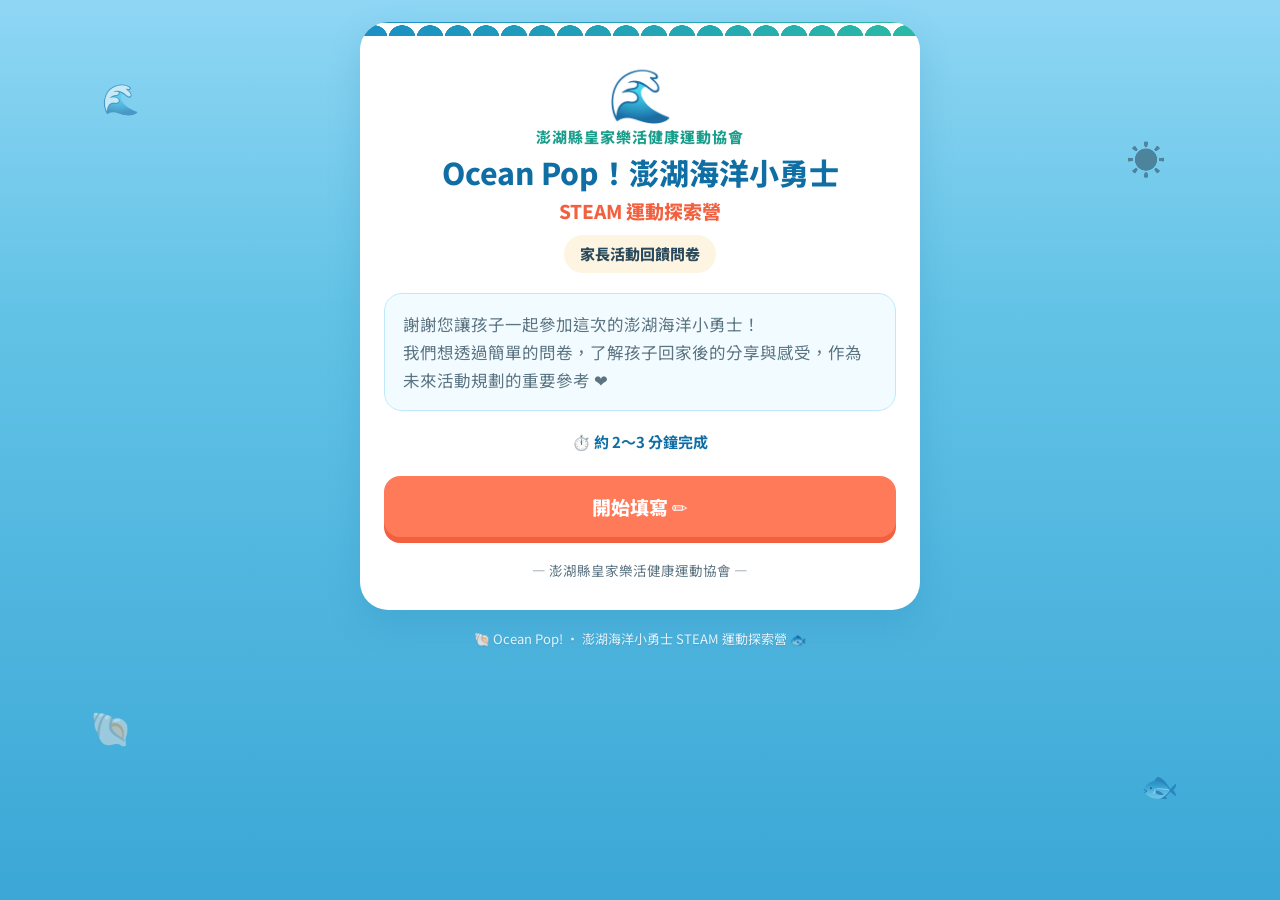
<file: survey/index.html>
<!DOCTYPE html>
<html lang="zh-Hant">
<head>
  <meta charset="UTF-8">
  <meta name="viewport" content="width=device-width, initial-scale=1.0, maximum-scale=5.0">
  <title>Ocean Pop！澎湖海洋小勇士 · 家長活動回饋問卷</title>
  <meta name="description" content="Ocean Pop！澎湖海洋小勇士 STEAM 運動探索營 — 家長活動回饋問卷。澎湖縣皇家樂活健康運動協會主辦。">
  <link rel="preconnect" href="https://fonts.googleapis.com">
  <link rel="preconnect" href="https://fonts.gstatic.com" crossorigin>
  <link href="https://fonts.googleapis.com/css2?family=Baloo+2:wght@600;700;800&family=Noto+Sans+TC:wght@400;500;700;900&display=swap" rel="stylesheet">
  <link rel="stylesheet" href="style.css">
</head>
<body>

  <!-- 背景漂浮小裝飾 -->
  <div class="bg-deco" aria-hidden="true">
    <span>🌊</span><span>☀️</span><span>🐚</span><span>🐟</span>
  </div>

  <div class="app">
    <div class="card">
      <div class="wave-band"></div>

      <!-- ① 首頁 -->
      <section class="screen" id="screen-intro">
        <div class="card-body">
          <div class="intro">
            <div class="emoji-hero">🌊</div>
            <div class="brand" id="intro-brand">澎湖縣皇家樂活健康運動協會</div>
            <h1 id="intro-title">Ocean Pop！澎湖海洋小勇士</h1>
            <div class="sub" id="intro-sub">STEAM 運動探索營</div>
            <div class="form-tag" id="intro-formtitle">家長活動回饋問卷</div>
            <p class="lead" id="intro-lead"></p>
            <div class="estimate">⏱️ <b id="intro-estimate-strong">約 2～3 分鐘完成</b></div>
            <button class="btn btn-primary" id="btn-start">開始填寫 ✏️</button>
            <div class="org">— 澎湖縣皇家樂活健康運動協會 —</div>
          </div>
        </div>
      </section>

      <!-- ② 作答（一題一頁，內容由 script.js 自動產生） -->
      <section class="screen" id="screen-question">
        <div class="card-body"></div>
      </section>

      <!-- ③ 檢查頁（由 script.js 產生） -->
      <section class="screen" id="screen-review">
        <div class="card-body"></div>
      </section>

      <!-- ④ 完成頁 -->
      <section class="screen" id="screen-done">
        <div class="card-body">
          <div class="done">
            <div class="big-emoji">🎉</div>
            <h2>謝謝您的回饋！</h2>
            <p>每一份回饋，<br>都是我們下一次活動進步的重要參考。</p>
            <p>希望「澎湖海洋小勇士」<br>成為孩子暑假裡一段開心又特別的回憶 ❤️</p>
            <div class="org" id="done-org">澎湖縣皇家樂活健康運動協會</div>
          </div>
        </div>
      </section>

    </div>
    <div class="footer">🐚 Ocean Pop! · 澎湖海洋小勇士 STEAM 運動探索營 🐟</div>
  </div>

  <!-- 題目資料（改題目只要動這個檔） -->
  <script src="questions.js"></script>
  <!-- 畫面與流程邏輯 -->
  <script src="script.js"></script>
</body>
</html>
</file>
<file: survey/style.css>
/* ============================================================
   🌊 Ocean Pop! 家長回饋問卷 —— 樣式 (style.css)
   手機優先 RWD、大字體、大按鈕、海洋清爽風格
   ============================================================ */

:root {
  --ocean:#1b8fc4;
  --ocean-deep:#0f6ea3;
  --ocean-light:#63c3e6;
  --sky:#bfe9fb;
  --sand:#fdf5e2;
  --sand-deep:#f6e7c4;
  --coral:#ff7a59;
  --coral-deep:#f2603f;
  --sun:#ffcf3f;
  --teal:#2bb9a6;
  --teal-deep:#199e8c;
  --ink:#2a4a5c;
  --ink-soft:#5b7482;
  --white:#ffffff;
  --shadow:0 14px 34px rgba(15,110,163,.18);
  --shadow-sm:0 6px 16px rgba(15,110,163,.12);
}

* { box-sizing:border-box; margin:0; padding:0; -webkit-tap-highlight-color:transparent; }

html { scroll-behavior:smooth; }

body {
  font-family:"Noto Sans TC","Baloo 2",system-ui,-apple-system,sans-serif;
  color:var(--ink);
  font-size:17px;
  line-height:1.7;
  min-height:100vh;
  background:linear-gradient(180deg,#8fd6f4 0%,#63c3e6 34%,#3ba7d6 100%);
  background-attachment:fixed;
  display:flex;
  flex-direction:column;
  align-items:center;
  padding:22px 16px 40px;
  position:relative;
  overflow-x:hidden;
}

/* 背景漂浮小裝飾（少量、不干擾） */
.bg-deco { position:fixed; inset:0; pointer-events:none; overflow:hidden; z-index:0; }
.bg-deco span { position:absolute; font-size:30px; opacity:.55; animation:float 7s ease-in-out infinite; }
.bg-deco span:nth-child(1){ top:8%; left:8%; animation-delay:0s; }
.bg-deco span:nth-child(2){ top:14%; right:9%; font-size:38px; animation-delay:1.2s; }
.bg-deco span:nth-child(3){ bottom:16%; left:7%; font-size:34px; animation-delay:2.1s; }
.bg-deco span:nth-child(4){ bottom:10%; right:8%; animation-delay:.6s; }
@keyframes float { 0%,100%{ transform:translateY(0) rotate(-4deg);} 50%{ transform:translateY(-16px) rotate(4deg);} }

.app { width:100%; max-width:560px; position:relative; z-index:1; }

/* ---------- 卡片 ---------- */
.card {
  background:var(--white);
  border-radius:28px;
  box-shadow:var(--shadow);
  overflow:hidden;
  position:relative;
}

/* 卡片頂部海浪帶 */
.wave-band { position:relative; height:14px; background:linear-gradient(90deg,var(--ocean),var(--teal)); }
.wave-band::after {
  content:""; position:absolute; left:0; right:0; bottom:-1px; height:14px;
  background:var(--white);
  -webkit-mask:radial-gradient(14px at 14px 16px, transparent 97%, #000) repeat-x;
  mask:radial-gradient(14px at 14px 16px, transparent 97%, #000) repeat-x;
  -webkit-mask-size:28px 16px; mask-size:28px 16px;
}

.card-body { padding:30px 24px 28px; }

/* ---------- 畫面切換 ---------- */
.screen { display:none; }
.screen.active { display:block; animation:slidein .35s ease; }
@keyframes slidein { from{ opacity:0; transform:translateY(14px);} to{ opacity:1; transform:translateY(0);} }

/* ---------- 首頁 ---------- */
.intro { text-align:center; }
.intro .emoji-hero { font-size:52px; line-height:1; margin-bottom:6px; }
.intro .brand { font-size:15px; font-weight:800; letter-spacing:1px; color:var(--teal-deep); margin-bottom:4px; }
.intro h1 {
  font-size:30px; font-weight:800; color:var(--ocean-deep); line-height:1.25; margin-bottom:4px;
}
.intro .sub { font-size:19px; font-weight:800; color:var(--coral-deep); margin-bottom:8px; }
.intro .form-tag {
  display:inline-block; background:var(--sand); color:var(--ink);
  font-weight:800; font-size:15px; padding:6px 16px; border-radius:999px; margin-bottom:20px;
}
.intro p.lead {
  font-size:16.5px; color:var(--ink-soft); text-align:left;
  background:#f2fbff; border:1.5px solid var(--sky); border-radius:18px;
  padding:16px 18px; margin-bottom:18px; white-space:pre-line;
}
.intro .estimate { font-size:15px; color:var(--ink-soft); margin-bottom:22px; }
.intro .estimate b { color:var(--ocean-deep); }
.intro .org { margin-top:22px; font-size:13.5px; color:var(--ink-soft); }

/* ---------- 進度條 ---------- */
.progress-top { margin-bottom:22px; }
.progress-head { display:flex; justify-content:space-between; align-items:baseline; margin-bottom:8px; }
.progress-count { font-family:"Baloo 2"; font-weight:700; color:var(--ocean-deep); font-size:18px; }
.progress-count .cur { color:var(--coral-deep); font-size:24px; }
.progress-hint { font-size:13px; color:var(--ink-soft); }
.progress-track { height:12px; background:#e6f4fb; border-radius:999px; overflow:hidden; }
.progress-fill { height:100%; width:0; border-radius:999px; background:linear-gradient(90deg,var(--sun),var(--coral)); transition:width .35s ease; }

/* ---------- 題目 ---------- */
.q-title { font-size:23px; font-weight:800; color:var(--ink); line-height:1.4; margin-bottom:4px; }
.q-required { color:var(--coral-deep); font-size:20px; }
.q-subtitle { font-size:15px; color:var(--ink-soft); margin-bottom:18px; }
.q-subtitle.only { margin-top:6px; }
.q-body { margin-top:18px; }

/* ---------- 選項卡片（單選 / 複選） ---------- */
.opt {
  display:flex; align-items:center; gap:14px;
  width:100%; text-align:left;
  background:var(--white); border:2px solid var(--sand-deep);
  border-radius:16px; padding:16px 16px; margin-bottom:12px;
  font-size:18px; font-weight:600; color:var(--ink);
  cursor:pointer; transition:all .15s ease;
  min-height:60px;
}
.opt:active { transform:scale(.98); }
.opt .mark {
  flex:0 0 auto; width:26px; height:26px; border-radius:50%;
  border:2px solid var(--ocean-light); background:var(--white);
  display:flex; align-items:center; justify-content:center;
  font-size:15px; color:transparent; transition:all .15s ease;
}
.opt.multi .mark { border-radius:8px; }
.opt .txt { flex:1; }
.opt.selected {
  background:linear-gradient(100deg,var(--ocean),var(--ocean-deep));
  border-color:var(--ocean-deep); color:#fff;
  box-shadow:var(--shadow-sm);
}
.opt.selected .mark { background:var(--sun); border-color:var(--sun); color:var(--ink); }

/* ---------- 評分（星星） ---------- */
.stars { display:flex; justify-content:center; gap:8px; margin:10px 0 6px; }
.star {
  font-size:46px; line-height:1; cursor:pointer; user-select:none;
  filter:grayscale(1) opacity(.35);
  transition:transform .12s ease, filter .12s ease;
}
.star.on { filter:none; transform:scale(1.08); }
.star:active { transform:scale(1.2); }
.stars-label { text-align:center; font-size:16px; font-weight:800; color:var(--coral-deep); min-height:24px; }

/* ---------- 文字輸入 ---------- */
.field textarea, .field input[type="text"] {
  width:100%; font-family:inherit; font-size:17px; color:var(--ink);
  border:2px solid var(--sand-deep); border-radius:16px; padding:14px 16px;
  background:#fbfdff; resize:vertical; line-height:1.6;
}
.field textarea:focus, .field input[type="text"]:focus {
  outline:none; border-color:var(--ocean); background:#fff;
}
.field textarea { min-height:130px; }
.field .count { text-align:right; font-size:13px; color:var(--ink-soft); margin-top:6px; }

/* ---------- 必填提醒 ---------- */
.warn {
  display:none; align-items:center; gap:8px;
  background:#fff2ee; border:1.5px solid var(--coral);
  color:var(--coral-deep); font-weight:700; font-size:15px;
  border-radius:14px; padding:12px 14px; margin-top:16px;
}
.warn.show { display:flex; animation:shake .35s; }
@keyframes shake { 0%,100%{transform:translateX(0);} 25%{transform:translateX(-5px);} 75%{transform:translateX(5px);} }

/* ---------- 按鈕 ---------- */
.btn {
  display:inline-flex; align-items:center; justify-content:center; gap:8px;
  font-family:inherit; font-weight:800; font-size:19px;
  border:none; border-radius:16px; cursor:pointer;
  padding:17px 22px; min-height:60px; width:100%;
  transition:transform .12s ease, box-shadow .12s ease, opacity .12s;
}
.btn:active { transform:translateY(2px); }
.btn-primary { background:var(--coral); color:#fff; box-shadow:0 6px 0 var(--coral-deep); }
.btn-primary:active { box-shadow:0 3px 0 var(--coral-deep); }
.btn-ocean { background:var(--ocean); color:#fff; box-shadow:0 6px 0 var(--ocean-deep); }
.btn-ocean:active { box-shadow:0 3px 0 var(--ocean-deep); }
.btn-ghost { background:#eef7fc; color:var(--ocean-deep); border:2px solid var(--ocean-light); }
.btn[disabled] { opacity:.45; cursor:not-allowed; box-shadow:none; transform:none; }

.nav-row { display:flex; gap:12px; margin-top:26px; }
.nav-row .btn { flex:1; }
.nav-row .btn.back { flex:0 0 40%; }

/* ---------- 檢查頁 ---------- */
.review { text-align:center; }
.review .big-emoji { font-size:50px; margin-bottom:8px; }
.review h2 { font-size:26px; font-weight:800; color:var(--ocean-deep); margin-bottom:8px; }
.review .msg { font-size:16.5px; color:var(--ink-soft); margin-bottom:20px; }
.miss-list { text-align:left; margin:0 0 20px; }
.miss-item {
  display:flex; align-items:center; gap:10px;
  background:#fff2ee; border:1.5px solid var(--coral);
  border-radius:14px; padding:13px 15px; margin-bottom:10px;
  font-weight:700; color:var(--coral-deep); font-size:16px; cursor:pointer;
  width:100%; text-align:left;
}
.review .ready {
  background:#eafaf5; border:1.5px solid var(--teal);
  color:var(--teal-deep); font-weight:800; font-size:17px;
  border-radius:16px; padding:16px; margin-bottom:20px;
}

/* ---------- 完成頁 ---------- */
.done { text-align:center; padding:6px 4px; }
.done .big-emoji { font-size:60px; margin-bottom:10px; animation:pop .5s ease; }
@keyframes pop { from{transform:scale(.4); opacity:0;} to{transform:scale(1); opacity:1;} }
.done h2 { font-size:27px; font-weight:800; color:var(--coral-deep); margin-bottom:14px; }
.done p { font-size:17px; color:var(--ink); line-height:1.85; margin-bottom:10px; }
.done .org { margin-top:20px; font-weight:800; color:var(--ocean-deep); font-size:16px; }

/* ---------- 頁尾 ---------- */
.footer { text-align:center; color:#eaf7ff; font-size:13px; margin-top:18px; text-shadow:0 1px 2px rgba(0,0,0,.12); }

/* ---------- 手機微調 ---------- */
@media (max-width:400px) {
  body { font-size:16px; padding:16px 12px 32px; }
  .card-body { padding:24px 18px 24px; }
  .intro h1 { font-size:26px; }
  .q-title { font-size:21px; }
  .opt { font-size:17px; }
  .star { font-size:40px; }
}
</file>
